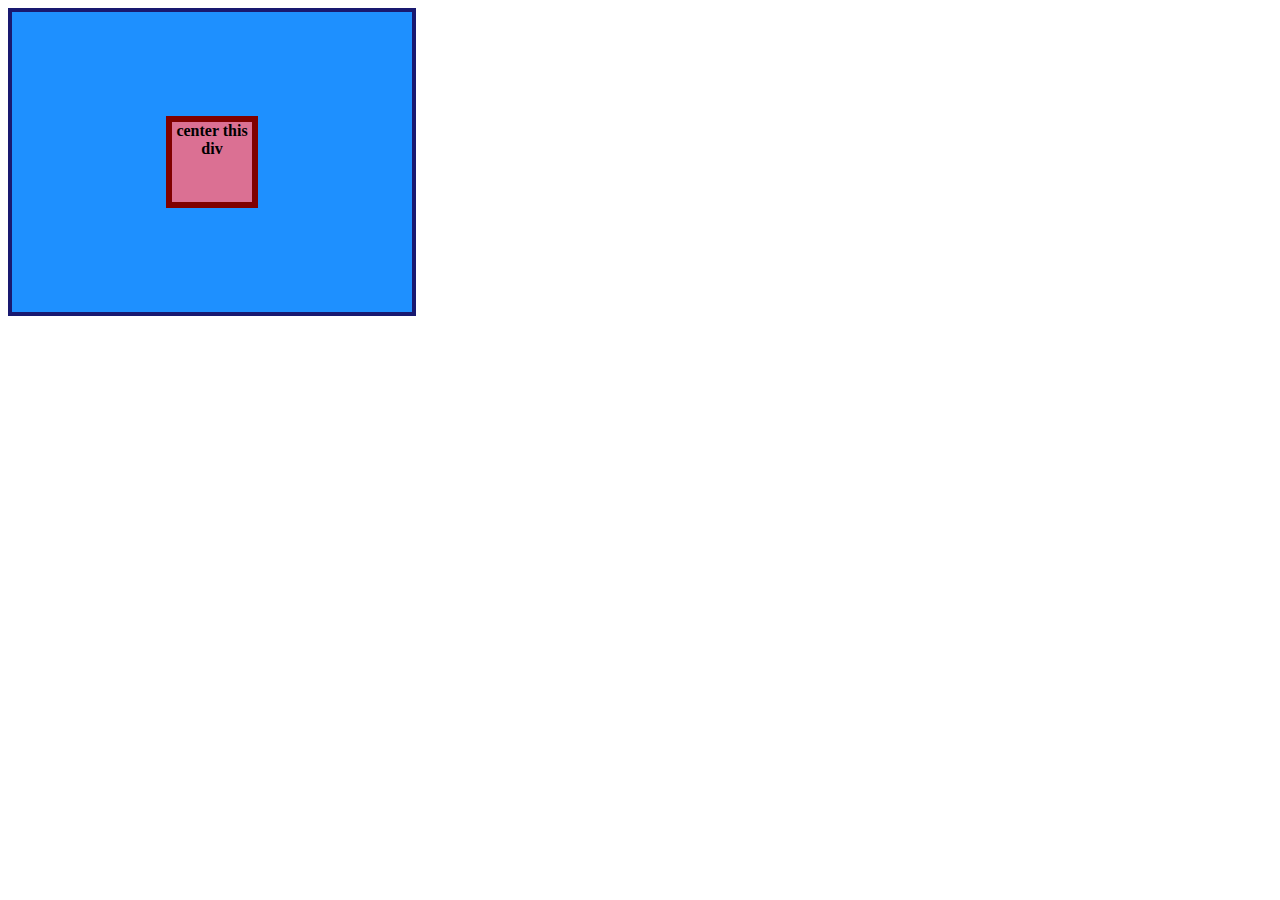
<file: flex/01-flex-center/index.html>
<!DOCTYPE html>
<html lang="en">

<head>
  <meta charset="UTF-8">
  <meta http-equiv="X-UA-Compatible" content="IE=edge">
  <meta name="viewport" content="width=device-width, initial-scale=1.0">
  <title>CENTER THIS DIV</title>
  <link rel="stylesheet" href="style.css">
</head>

<body>
  <div class="container">
    <div class="box">center this div</div>
  </div>
</body>

</html>
</file>
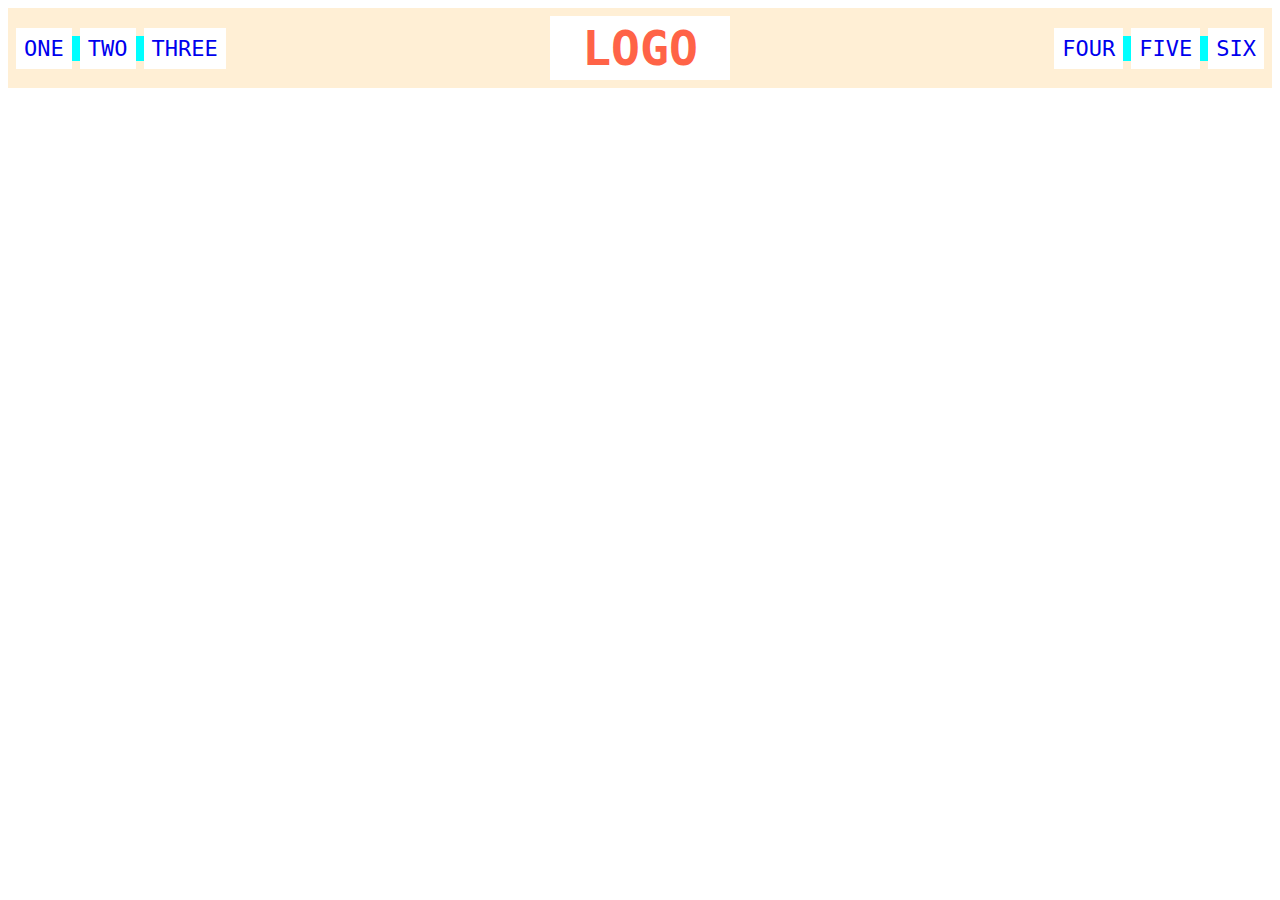
<file: flex/02-flex-header/index.html>
<!DOCTYPE html>
<html lang="en">

<head>
  <meta charset="UTF-8">
  <meta http-equiv="X-UA-Compatible" content="IE=edge">
  <meta name="viewport" content="width=device-width, initial-scale=1.0">
  <title>Flex Header</title>
  <link rel="stylesheet" href="style.css">
</head>

<body>
  <div class="header">
    <div class="left-links">
      <ul>
        <li><a href="#">ONE</a></li>
        <li><a href="#">TWO</a></li>
        <li><a href="#">THREE</a></li>
      </ul>
    </div>
    <div class="logo">LOGO</div>
    <div class="right-links">
      <ul>
        <li><a href="#">FOUR</a></li>
        <li><a href="#">FIVE</a></li>
        <li><a href="#">SIX</a></li>
      </ul>
    </div>
  </div>
</body>

</html>
</file>
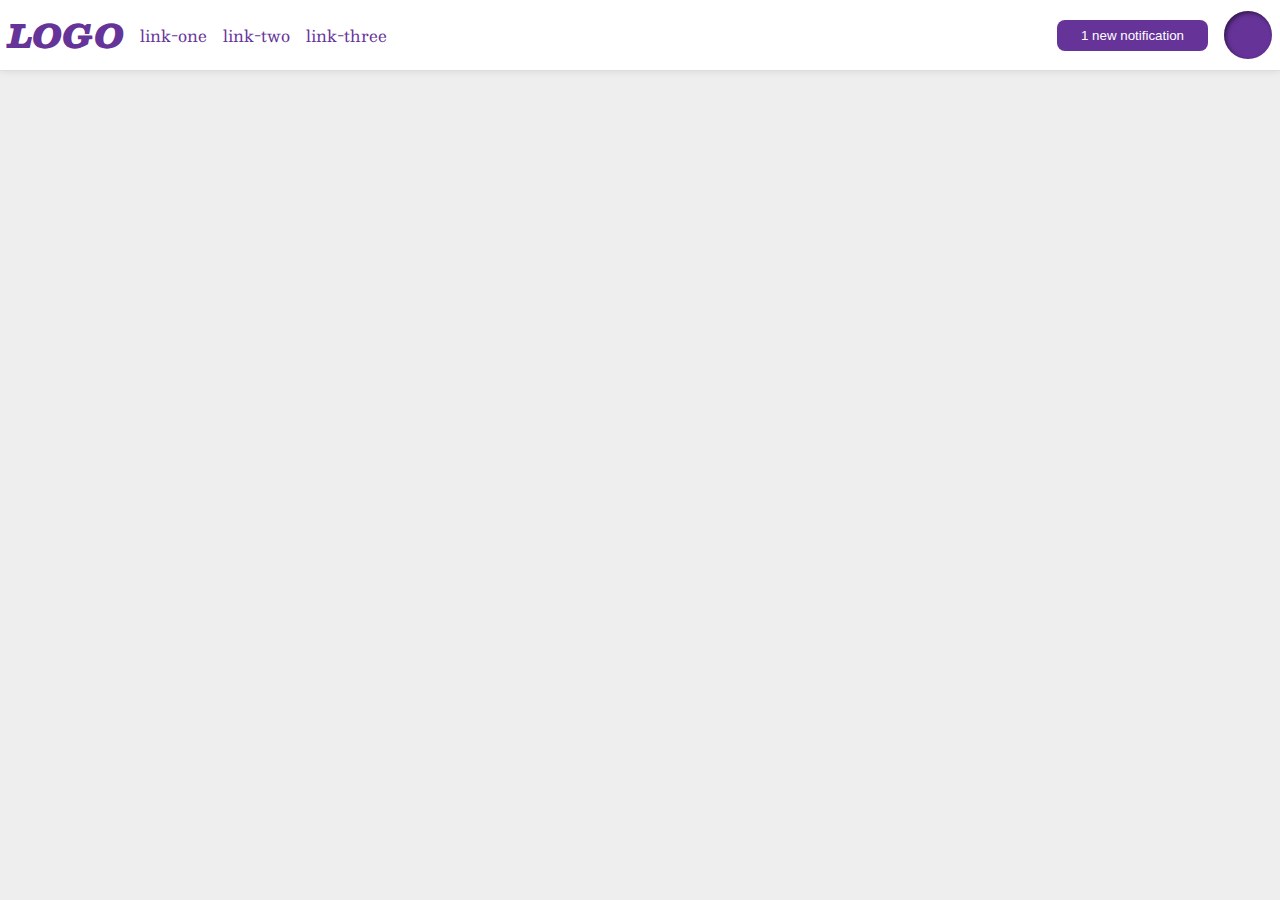
<file: flex/03-flex-header-2/index.html>
<!DOCTYPE html>
<html lang="en">

<head>
  <meta charset="UTF-8">
  <meta http-equiv="X-UA-Compatible" content="IE=edge">
  <meta name="viewport" content="width=device-width, initial-scale=1.0">
  <title>Flex Header 2</title>
  <link rel="stylesheet" href="style.css">
</head>

<body>
  <div class="header">
    <div class="left">
      <div class="logo">
        LOGO
      </div>
      <ul class="links">
        <li><a href="https://google.com">link-one</a></li>
        <li><a href="https://google.com">link-two</a></li>
        <li><a href="https://google.com">link-three</a></li>
      </ul>
    </div>
    <div class="right">
      <button class="notifications">
        1 new notification
      </button>
      <div class="profile-image"></div>
    </div>
  </div>
</body>

</html>
</file>
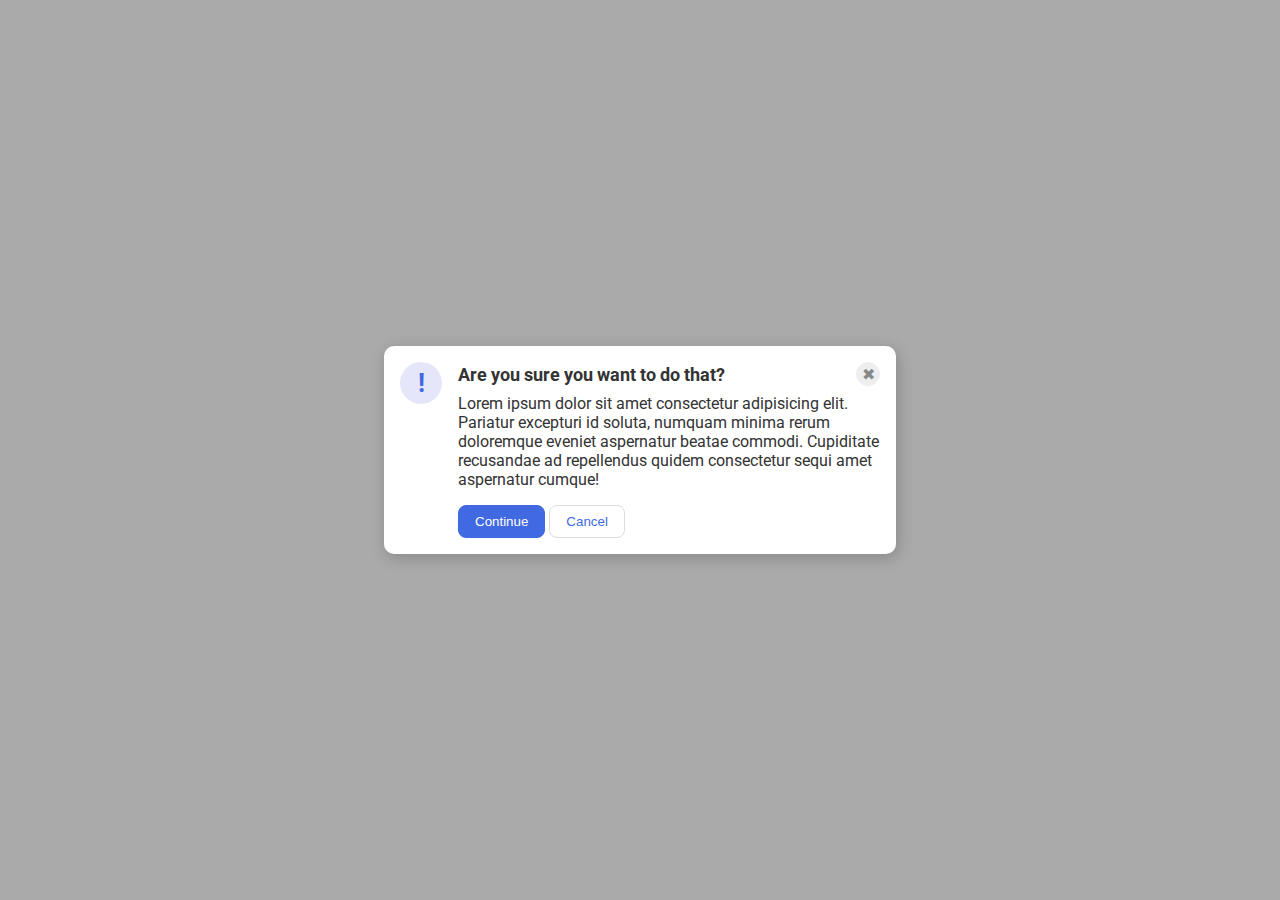
<file: flex/05-flex-modal/index.html>
<!DOCTYPE html>
<html lang="en">

<head>
  <meta charset="UTF-8">
  <meta http-equiv="X-UA-Compatible" content="IE=edge">
  <meta name="viewport" content="width=device-width, initial-scale=1.0">
  <link rel="stylesheet" href="style.css">
  <title>Modal</title>
</head>

<body>
  <div class="modal">
    <div class="icon">!</div>
    <!-- additional container used here -->
    <div class="container">
      <!-- header div was moved to encompass the close button as well -->
      <div class="header">Are you sure you want to do that?
        <button class="close-button">✖</button>
      </div>
      <div class="text">Lorem ipsum dolor sit amet consectetur adipisicing elit. Pariatur excepturi id soluta, numquam
        minima rerum doloremque eveniet aspernatur beatae commodi. Cupiditate recusandae ad repellendus quidem
        consectetur sequi amet aspernatur cumque!</div>
      <button class="continue">Continue</button>
      <button class="cancel">Cancel</button>
    </div>
  </div>
</body>

</html>
</file>
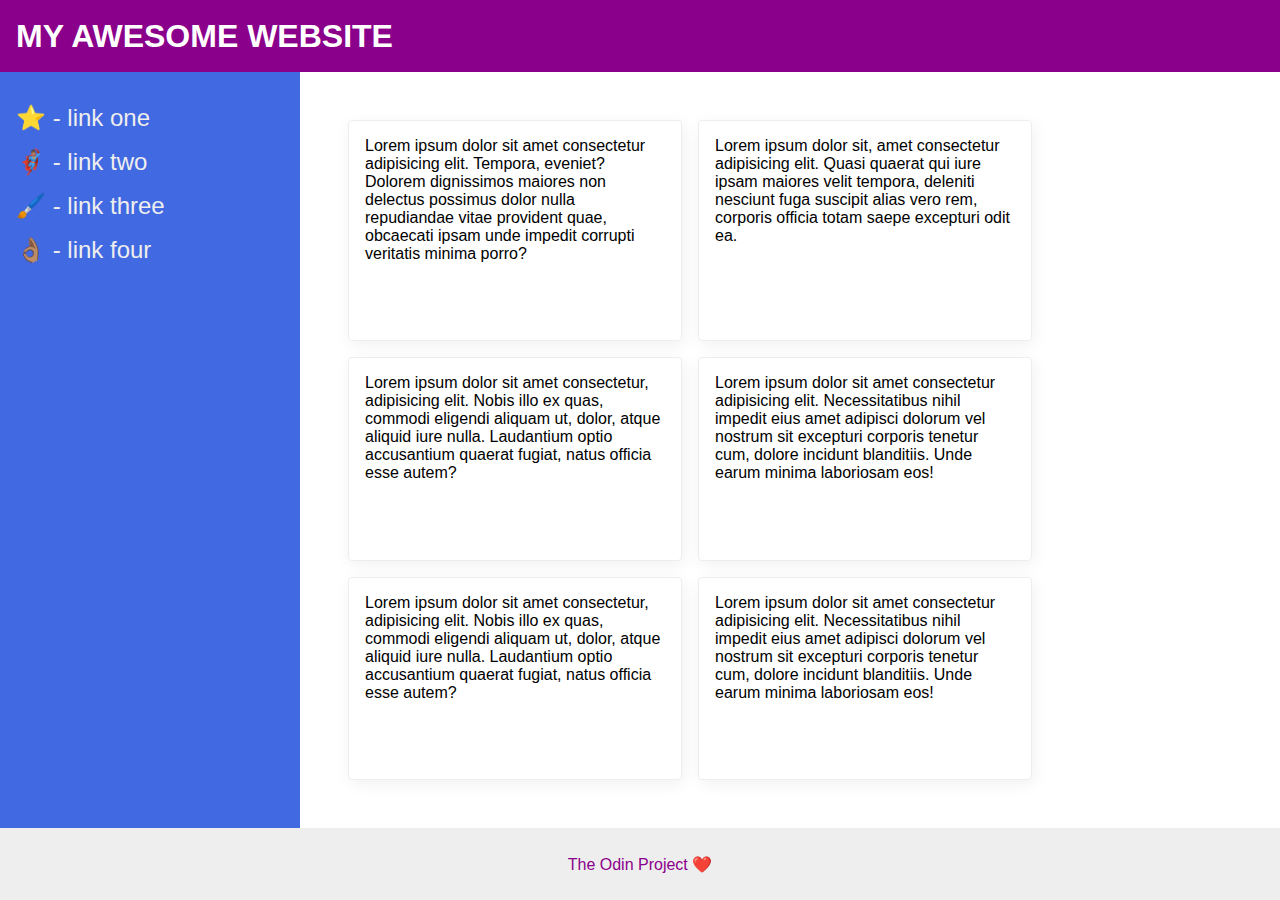
<file: flex/07-flex-layout-2/index.html>
<!DOCTYPE html>
<html lang="en">

<head>
  <meta charset="UTF-8">
  <meta http-equiv="X-UA-Compatible" content="IE=edge">
  <meta name="viewport" content="width=device-width, initial-scale=1.0">
  <title>The Holy Grail</title>
  <link rel="stylesheet" href="style.css">
</head>

<body>
  <div class="wrapper">
    <div class="header">
      MY AWESOME WEBSITE
    </div>

    <div class="content">
      <div class="sidebar">
        <ul>
          <li><a href="#">⭐ - link one</a></li>
          <li><a href="#">🦸🏽‍♂️ - link two</a></li>
          <li><a href="#">🖌️ - link three</a></li>
          <li><a href="#">👌🏽 - link four</a></li>
        </ul>
      </div>

      <div class="container">
        <div class="card">Lorem ipsum dolor sit amet consectetur adipisicing elit. Tempora, eveniet? Dolorem dignissimos
          maiores non delectus possimus dolor nulla repudiandae vitae provident quae, obcaecati ipsam unde impedit
          corrupti veritatis minima porro?</div>
        <div class="card">Lorem ipsum dolor sit, amet consectetur adipisicing elit. Quasi quaerat qui iure ipsam maiores
          velit tempora, deleniti nesciunt fuga suscipit alias vero rem, corporis officia totam saepe excepturi odit
          ea.</div>
        <div class="card">Lorem ipsum dolor sit amet consectetur, adipisicing elit. Nobis illo ex quas, commodi eligendi
          aliquam ut, dolor, atque aliquid iure nulla. Laudantium optio accusantium quaerat fugiat, natus officia esse
          autem?</div>
        <div class="card">Lorem ipsum dolor sit amet consectetur adipisicing elit. Necessitatibus nihil impedit eius
          amet adipisci dolorum vel nostrum sit excepturi corporis tenetur cum, dolore incidunt blanditiis. Unde earum
          minima laboriosam eos!</div>
        <div class="card">Lorem ipsum dolor sit amet consectetur, adipisicing elit. Nobis illo ex quas, commodi eligendi
          aliquam ut, dolor, atque aliquid iure nulla. Laudantium optio accusantium quaerat fugiat, natus officia esse
          autem?</div>
        <div class="card">Lorem ipsum dolor sit amet consectetur adipisicing elit. Necessitatibus nihil impedit eius
          amet adipisci dolorum vel nostrum sit excepturi corporis tenetur cum, dolore incidunt blanditiis. Unde earum
          minima laboriosam eos!</div>
      </div>
    </div>

    <div class="footer">
      The Odin Project ❤️
    </div>
  </div>
</body>


</html>
</file>
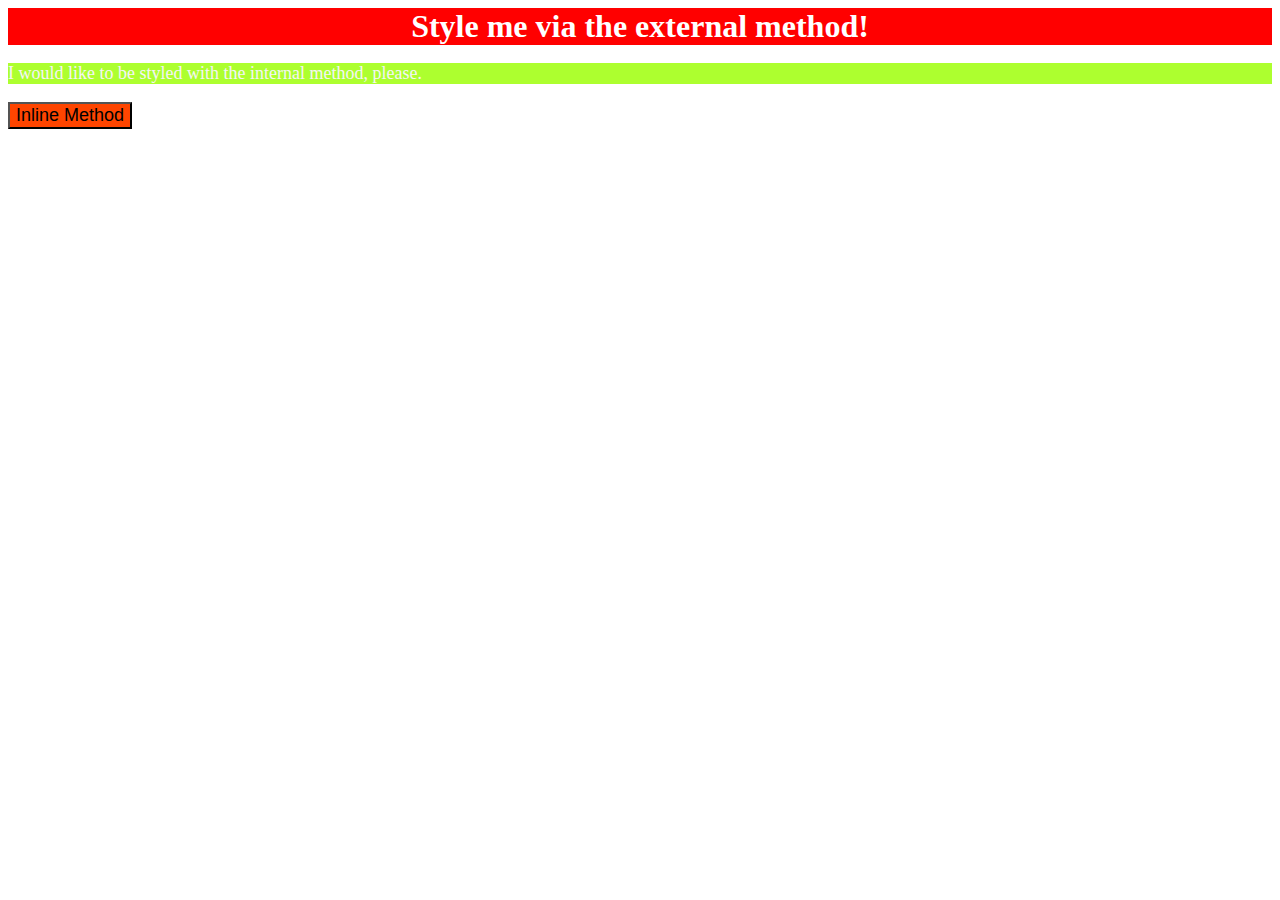
<file: foundations/01-css-methods/index.html>
<!DOCTYPE html>
<html lang="en">

<head>
  <meta charset="UTF-8">
  <meta http-equiv="X-UA-Compatible" content="IE=edge">
  <meta name="viewport" content="width=device-width, initial-scale=1.0">
  <title>Methods for Adding CSS</title>
  <link rel="stylesheet" href="style.css">
  <style>
    p {
      background-color: greenyellow;
      color: whitesmoke;
      font-size: 18px;
    }
  </style>
</head>

<body>
  <div>Style me via the external method!</div>
  <p>I would like to be styled with the internal method, please.</p>
  <button style="background-color: orangered; font-size: 18px;">Inline Method</button>
</body>

</html>
</file>
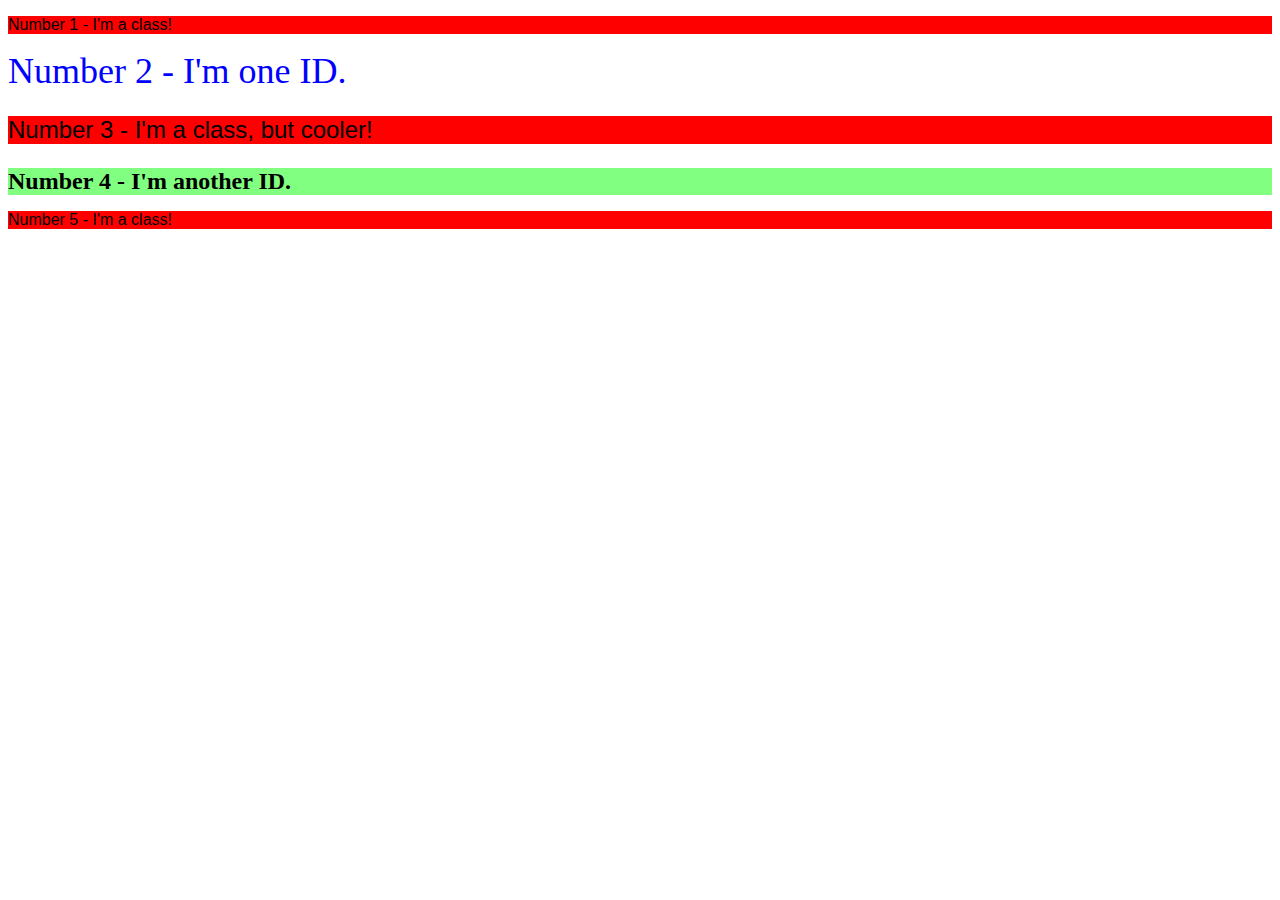
<file: foundations/02-class-id-selectors/index.html>
<!DOCTYPE html>
<html lang="en">

<head>
  <meta charset="UTF-8">
  <meta http-equiv="X-UA-Compatible" content="IE=edge">
  <meta name="viewport" content="width=device-width, initial-scale=1.0">
  <title>Class and ID Selectors</title>
  <link rel="stylesheet" href="style.css">
</head>

<body>
  <p class="odd">Number 1 - I'm a class!</p>
  <div id="two">Number 2 - I'm one ID.</div>
  <p class="odd adjust-font-size">Number 3 - I'm a class, but cooler!</p>
  <div id="four">Number 4 - I'm another ID.</div>
  <p class="odd">Number 5 - I'm a class!</p>
</body>

</html>
</file>
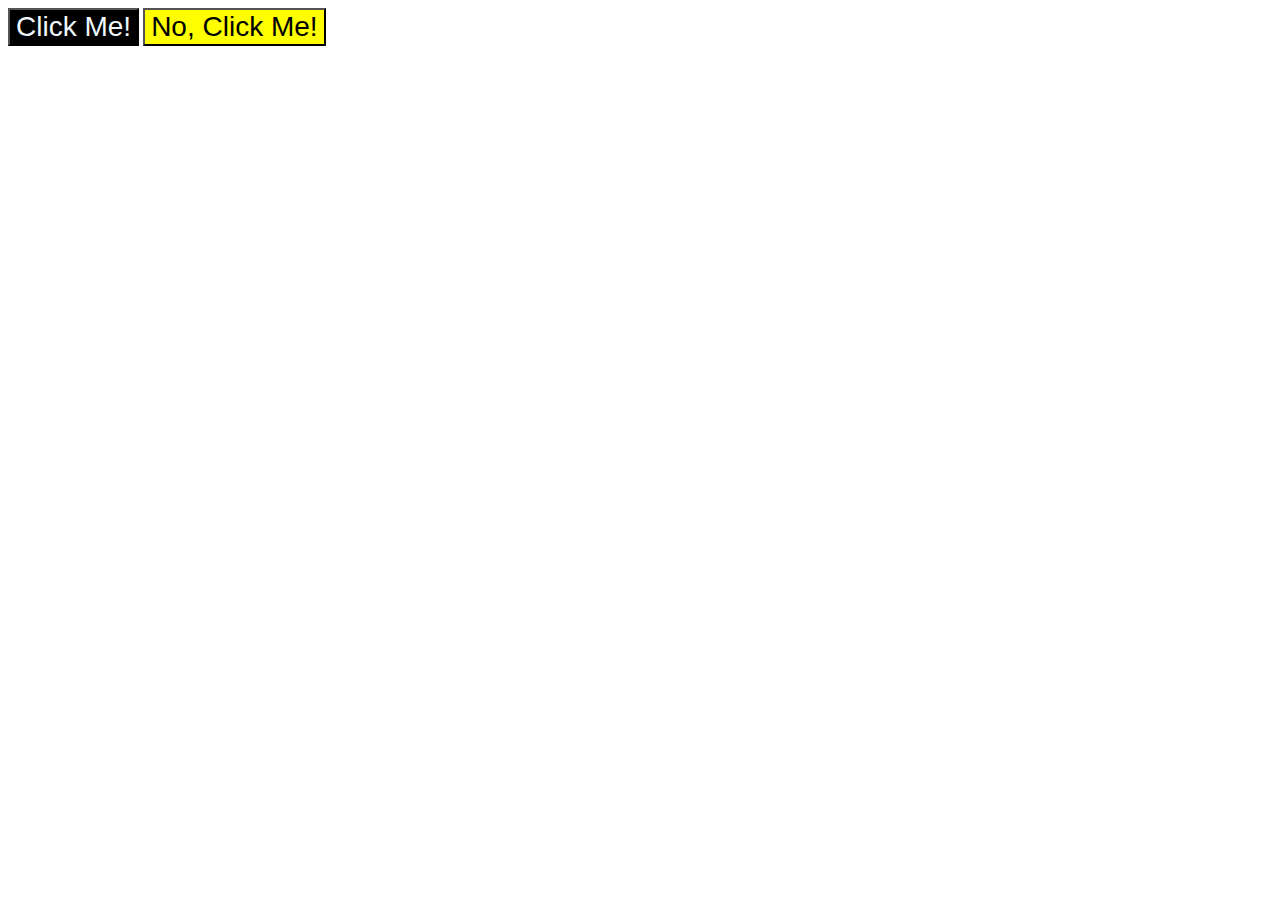
<file: foundations/03-grouping-selectors/index.html>
<!DOCTYPE html>
<html lang="en">

<head>
  <meta charset="UTF-8">
  <meta http-equiv="X-UA-Compatible" content="IE=edge">
  <meta name="viewport" content="width=device-width, initial-scale=1.0">
  <title>Grouping Selectors</title>
  <link rel="stylesheet" href="style.css">
</head>

<body>
  <button class="inverted">Click Me!</button>
  <button class="fancy">No, Click Me!</button>
</body>

</html>
</file>
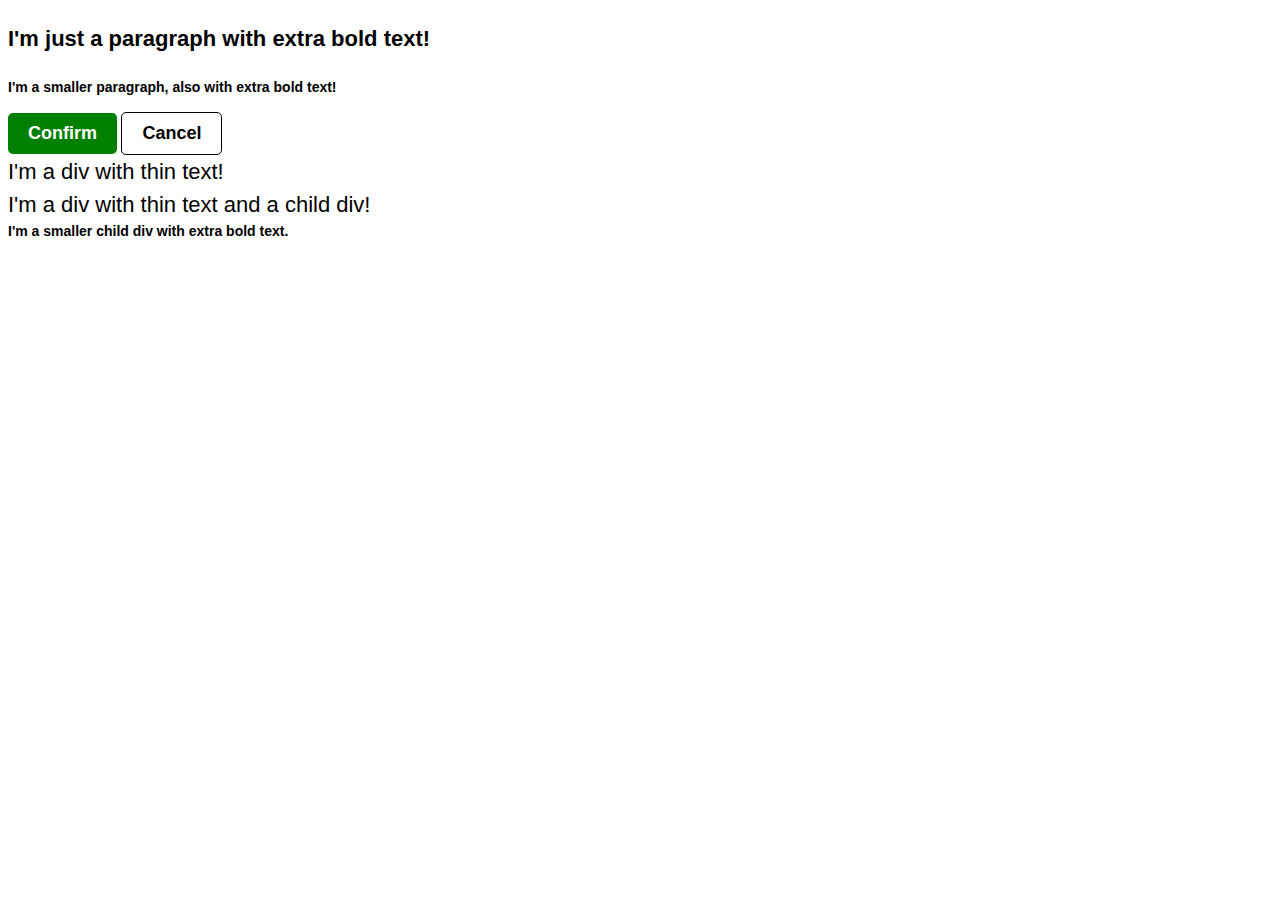
<file: foundations/06-cascade-fix/index.html>
<!DOCTYPE html>
<html lang="en">

<head>
  <meta charset="UTF-8">
  <meta http-equiv="X-UA-Compatible" content="IE=edge">
  <meta name="viewport" content="width=device-width, initial-scale=1.0">
  <title>Fix the Cascade</title>
  <link rel="stylesheet" href="style.css">
</head>

<body>
  <p class="para">I'm just a paragraph with extra bold text!</p>
  <p class="para small-para">I'm a smaller paragraph, also with extra bold text!</p>

  <button id="confirm-button" class="button confirm">Confirm</button>
  <button id="cancel-button" class="button cancel">Cancel</button>

  <div class="text">I'm a div with thin text!</div>
  <div class="text">I'm a div with thin text and a child div!
    <div class="text child">I'm a smaller child div with extra bold text.</div>
  </div>
</body>

</html>
</file>
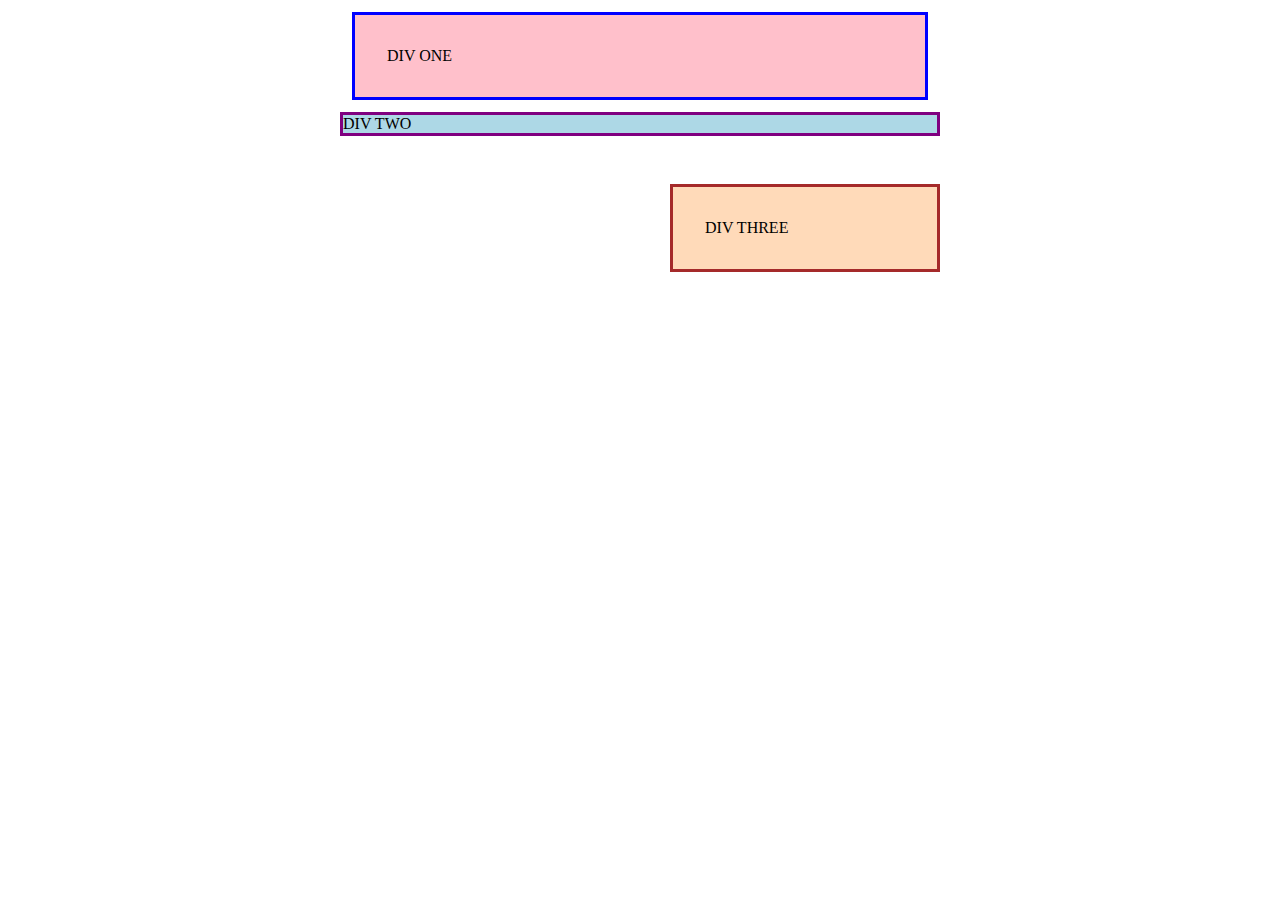
<file: margin-and-padding/01-margin-and-padding-1/index.html>
<!DOCTYPE html>
<html lang="en">

<head>
  <meta charset="UTF-8">
  <meta http-equiv="X-UA-Compatible" content="IE=edge">
  <meta name="viewport" content="width=device-width, initial-scale=1.0">
  <title>Margin and Padding exercise</title>
  <link rel="stylesheet" href="style.css">
</head>

<body>
  <div class="one">
    DIV ONE
  </div>
  <div class="two">
    DIV TWO
  </div>
  <div class="three">
    DIV THREE
  </div>
</body>

</html>
</file>
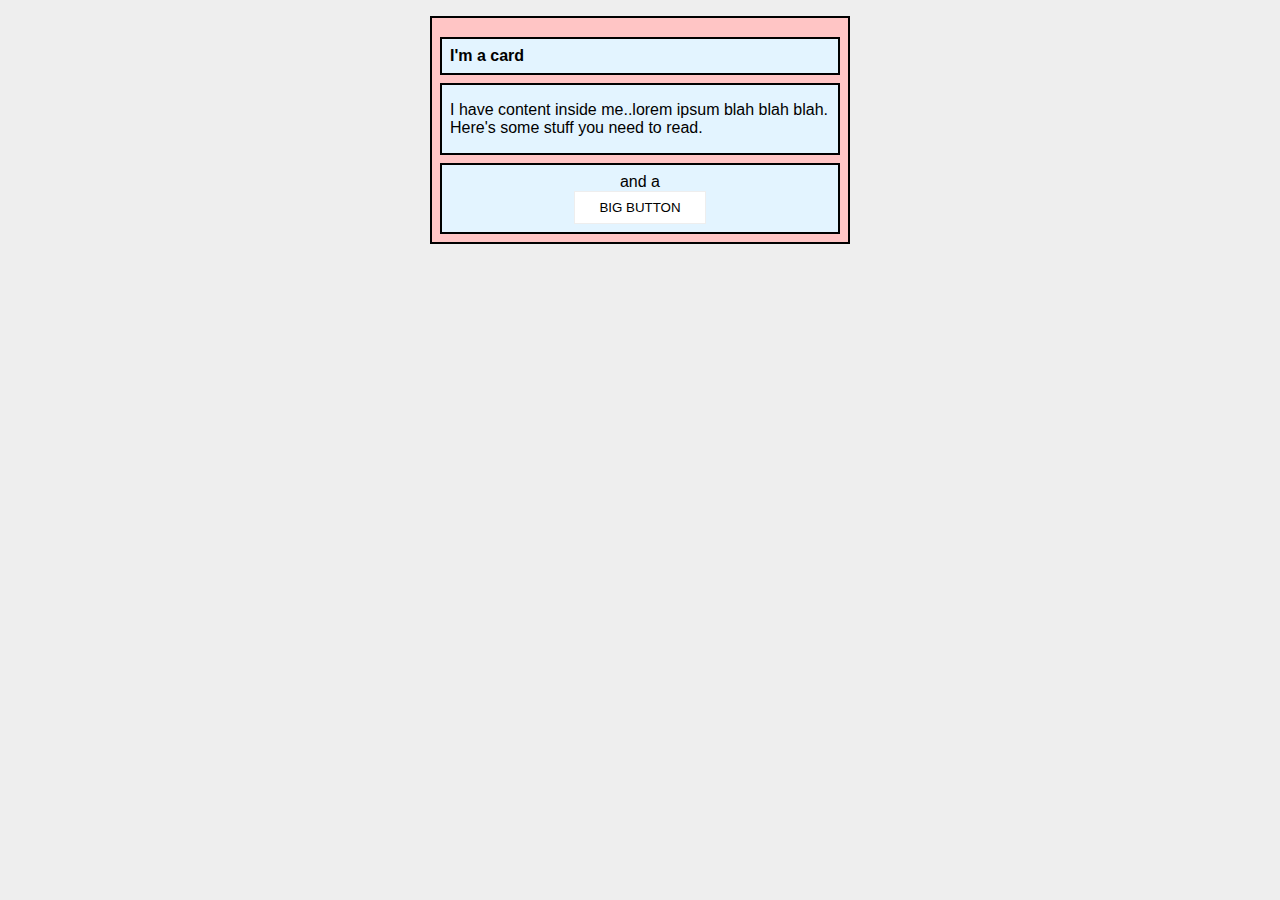
<file: margin-and-padding/02-margin-and-padding-2/index.html>
<!DOCTYPE html>
<html lang="en">

<head>
  <meta charset="UTF-8">
  <meta http-equiv="X-UA-Compatible" content="IE=edge">
  <meta name="viewport" content="width=device-width, initial-scale=1.0">
  <title>Margin and Padding exercise 2</title>
  <link rel="stylesheet" href="style.css">
</head>

<body>
  <div class="card">
    <h1 class="title">I'm a card</h1>
    <div class="content">I have content inside me..lorem ipsum blah blah blah. Here's some stuff you need to read.</div>
    <div class="button-container">and a <button>BIG BUTTON</button></div>
  </div>
</body>

</html>
</file>
<file: flex/01-flex-center/style.css>
.container {
  background: dodgerblue;
  border: 4px solid midnightblue;
  width: 400px;
  height: 300px;
  display: flex;
  justify-content: center;
  align-items: center;
}

.box {
  background: palevioletred;
  font-weight: bold;
  text-align: center;
  border: 6px solid maroon;
  width: 80px;
  height: 80px;
  }
</file>
<file: flex/02-flex-header/style.css>
.header  {
  font-family: monospace;
  background: papayawhip;
}

.logo {
  font-size: 48px;
  font-weight: 900;
  color: tomato;
  background: white;
  padding: 4px 32px;
}

ul {
  /* this removes the dots on the list items*/
  list-style-type: none;
}

a {
  font-size: 22px;
  background: white;
  padding: 8px;
  /* this removes the line under the links */
  text-decoration: none;
}

/* SOLUTION */
.header {
  display: flex;
  justify-content: space-between;
  align-items: center;
  padding: 8px
}

ul {
  display: flex;
  margin: 0;
  padding: 0;
  gap: 8px;
  background-color: aqua;
}
</file>
<file: flex/03-flex-header-2/style.css>
/* this is some magical font-importing.  
you'll learn about it later. */
@import url('https://fonts.googleapis.com/css2?family=Besley:ital,wght@0,400;1,900&display=swap');

body {
  margin: 0;
  background: #eee;
  font-family: Besley, serif;
}

.header {
  background: white;
  border-bottom: 1px solid #ddd;
  box-shadow: 0 0 8px rgba(0,0,0,.1);
}

.profile-image {
  background: rebeccapurple;
  box-shadow: inset 2px 2px 4px rgba(0,0,0,.5);
  border-radius: 50%;
  width: 48px;
  height: 48px;
}

.logo {
  color: rebeccapurple;
  font-size: 32px;
  font-weight: 900;
  font-style: italic;
}

button {
  border: none;
  border-radius: 8px;
  background: rebeccapurple;
  color: white;
  padding: 8px 24px;
}

a {
  /* this removes the line under our links */
  text-decoration: none;
  color: rebeccapurple;
}

ul {
  list-style-type: none;
}

/* solution */
.header {
  padding: 8px;
  display: flex;
  justify-content: space-between;
}

ul {
  display: flex;
  margin: 0;
  padding: 0;
  gap: 16px;
}

.left, .right {
  display: flex;
  align-items: center;
  gap: 16px;
}
</file>
<file: flex/05-flex-modal/style.css>
@import url('https://fonts.googleapis.com/css2?family=Roboto:wght@400;700&display=swap');

html, body {
  height: 100%;
}

body {
  font-family: Roboto, sans-serif;
  margin: 0;
  background: #aaa;
  color: #333;
  /* I'll give you this one for free lol */
  display: flex;
  align-items: center;
  justify-content: center;
}

.modal {
  background: white;
  width: 480px;
  border-radius: 10px;
  box-shadow: 2px 4px 16px rgba(0,0,0,.2);
}

.icon {
  color: royalblue;
  font-size: 26px;
  font-weight: 700;
  background: lavender;
  width: 42px;
  height: 42px;
  border-radius: 50%;
  display: flex;
  align-items: center;
  justify-content: center;
}

.close-button {
  background: #eee;
  border-radius: 50%;
  color: #888;
  font-weight: 400;
  font-size: 16px;
  height: 24px;
  width: 24px;
  display: flex;
  align-items: center;
  justify-content: center;
  border: 1px solid #eee;
  padding: 0;
}

button {
  cursor: pointer;
  padding: 8px 16px;
  border-radius: 8px;
}

button.continue {
  background: royalblue;
  border: 1px solid royalblue;
  color: white;
}

button.cancel {
  background: white;
  border: 1px solid #ddd;
  color: royalblue;
}

/* SOLUTION */
.modal {
  display: flex;
  padding: 16px;
  gap: 16px;
}

.icon {
  flex-shrink: 0;
}

.header {
  display: flex;
  align-items: center;
  justify-content: space-between;
  font-size: 18px;
  font-weight: 700;
  margin-bottom: 8px;
}

.text {
  margin-bottom: 16px;
}
</file>
<file: flex/07-flex-layout-2/style.css>
body {
  font-family: -apple-system, BlinkMacSystemFont, 'Segoe UI', Roboto, Oxygen, Ubuntu, Cantarell, 'Open Sans', 'Helvetica Neue', sans-serif;
  margin: 0;
  min-height: 100vh;
  display: flex;
  flex-direction: column;
}

.header {
  height: 72px;
  background: darkmagenta;
  color: white;
}

.footer {
  height: 72px;
  background: #eee;
  color: darkmagenta;
}

.sidebar {
  width: 300px;
  background: royalblue;
  box-sizing: border-box;
}

.card {
  border: 1px solid #eee;
  box-shadow: 2px 4px 16px rgba(0,0,0,.06);
  border-radius: 4px;
}

/* SOLUTION */

.wrapper {
  display: flex;
  flex-direction: column;
  flex: 1;
}


.header {
  font-size: 32px;
  font-weight: 900;
  display: flex;
  align-items: center;
  padding-left: 16px;
}

.content {
  display: flex;
  flex: 1;
}

.sidebar {
  min-width: 300px /* Ensures the sidebar doesn't shrink */;
}


ul, li {
  list-style: none;
  padding: 8px;
}

/* Remove link styling */
a {
  text-decoration: none;
  color: #eee;
  font-size: 24px;
}

.container {
  flex: 1; /* Ensures the content area takes up the available space */
  display: flex;
  padding: 48px;
  flex-wrap: wrap; /* Allows cards to wrap to the next line */
  gap: 16px; /* Adds some space between cards */
}

.card {
  flex: 1 1 calc(33.333% - 20px); /* Adjusts the width of the cards */
  padding: 16px;
  max-width: 300px;
}


.footer {
  display: flex;
  justify-content: center;
  align-items: center;
  background-color: #eee;
}
</file>
<file: foundations/01-css-methods/style.css>
div {
    background-color: red;
    color: white;
    font-size: 32px;
    text-align: center;
    font-weight: bold
}
</file>
<file: foundations/02-class-id-selectors/style.css>
.odd {
    background-color: red;
    font-family: Verdana, Geneva, Tahoma, sans-serif;
}

.adjust-font-size {
    font-size: 24px;
}

#two {
    color: blue;
    font-size: 36px;
}

#four {
    background-color: hsl(120, 100%, 75%);
    font-weight: bold;
    font-size: 24px;
}
</file>
<file: foundations/03-grouping-selectors/style.css>
.inverted, .fancy {
    font-size: 28px;
    font-family: Helvetica, "Times New Roman", sans-serif;
}

.inverted {
    background-color: black;
    color: aliceblue;
}

.fancy {
    background-color: yellow;
}
</file>
<file: foundations/06-cascade-fix/style.css>
body {
  font-family: Arial, Helvetica, sans-serif;
  line-height: 1.5;
}

.para,
.small-para {
  font-weight: 800;
  color: #000;
}

.para {
  font-size: 22px;
}

.small-para {
  font-size: 14px;
}

.confirm.button,
.cancel.button {
  display: inline-block;
  padding: 10px 20px;
  font-size: 18px;
  font-weight: bold;
  color: #fff;
  border: none;
  border-radius: 5px;
  cursor: pointer;
}

.confirm.button {
  background: green;
}

.cancel.button {
  background: #fff;
  color: #000;
  border: 1px solid #000;
}

.text.child,
div.text {
  color: #000;
  font-weight: 800;
}

.text.child {
  font-size: 14px;
}

div.text {
  font-size: 22px;
  font-weight: 100;
}
</file>
<file: margin-and-padding/01-margin-and-padding-1/style.css>
body {
  max-width: 600px;
  margin: 0 auto;
}

.one {
  background: pink;
  border: 3px solid blue;
  /* CHANGE ME */
  padding: 32px;
  margin: 12px;
}

.two {
  background: lightblue;
  border: 3px solid purple;
  /* CHANGE ME */
  margin-bottom: 48px;
}

.three {
  background: peachpuff;
  border: 3px solid brown;
  width: 200px;
  /* CHANGE ME */
  padding: 32px;
  margin-left: auto;
}
</file>
<file: margin-and-padding/02-margin-and-padding-2/style.css>
body {
  background: #eee;
  font-family: sans-serif;
}

.card {
  width: 400px;
  background: #ffc5c5;
  padding: 8px;
  margin: 16px auto;
  border: 2px solid black;
}

.title {
  background: #e3f4ff;
  font-size: 16px;
  padding: 8px;
  margin-bottom: 8px;
  border: 2px solid black;
}

.content {
  background: #e3f4ff;
  padding: 16px 8px;
  border: 2px solid black;
  margin-bottom: 8px;
}

.button-container {
  background: #e3f4ff;
  padding: 8px;
  display: block;
  text-align: center;
  border: 2px solid black;
}

button {
  background: white;
  border: 1px solid #eee;
  display: block;
  margin: 0 auto;
  padding: 8px 24px;
}
</file>
